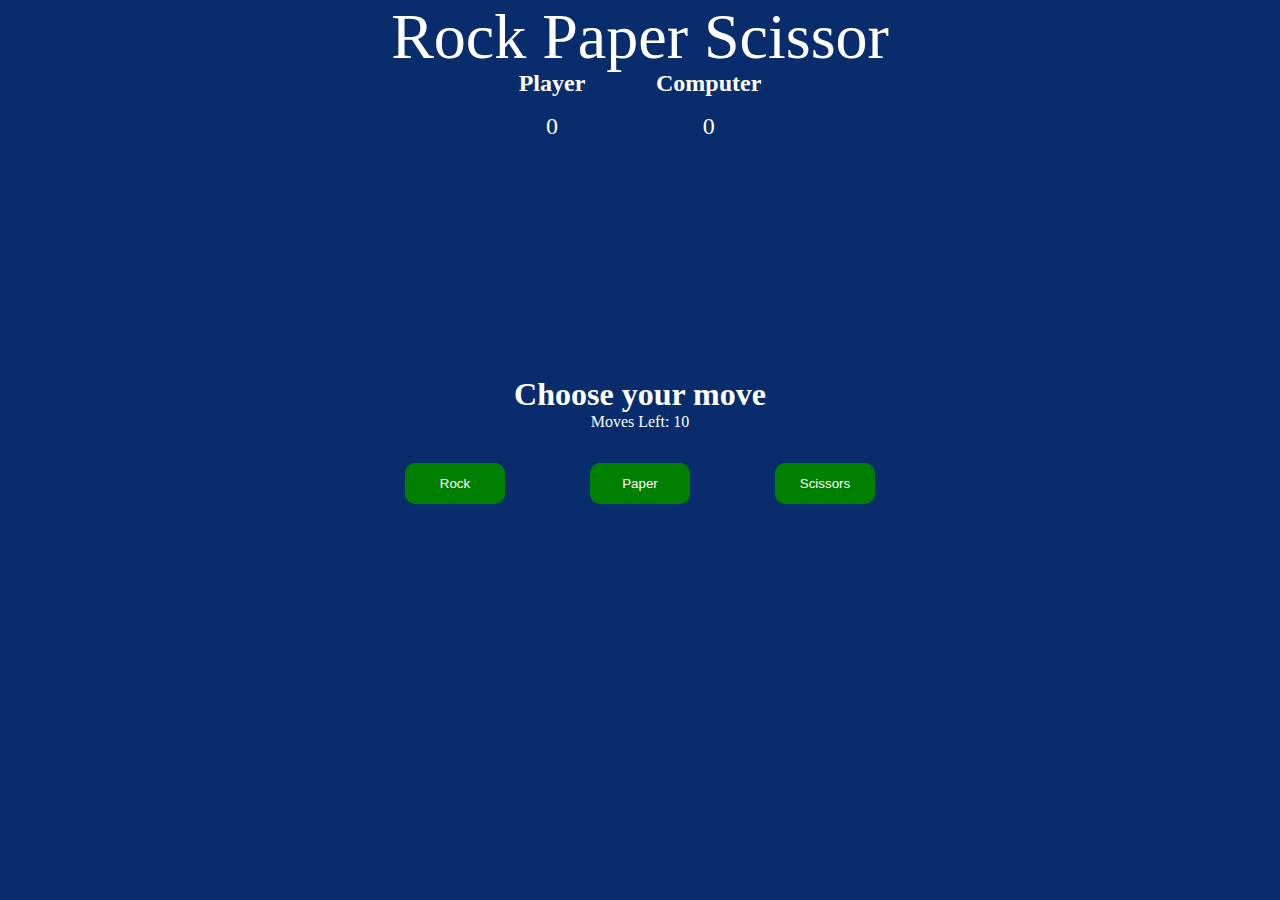
<file: exercise_1/index.html>
<!-- index.html -->

<!DOCTYPE html>
<html lang="en">
<head>
    <meta charset="UTF-8">
    <meta name="viewport" 
          content="width=device-width, 
                   initial-scale=1.0">
    <link rel="stylesheet" href="styles.css">
    <title>Rock Paper Scissor</title>
</head>
<body>
    <section class="game">
        <!--Title -->
        <div class="title">Rock Paper Scissor</div>
        
          <!--Display Score of player and computer -->
        <div class="score">  
            <div class="playerScore">
                <h2>Player</h2>
                <p class="p-count count">0</p>

            </div>       
            <div class="computerScore">
                <h2>Computer</h2>
                <p class="c-count count">0</p>

            </div>
        </div>
      
        <div class="move">Choose your move</div>
        
          <!--Number of moves left before game ends -->
        <div class="movesleft">Moves Left: 10 </div>
        
          <!--Options available to player to play game -->
        <div class="options">
            <button class="rock">Rock</button>
            <button class="paper">Paper</button>
            <button class="scissor">Scissors</button>    
        </div>
        
          <!--Final result of game -->
        <div class="result"></div>
        
          <!--Reload the game -->
        <button class="reload"></button>

    </section>

    <script src="javascript.js"></script>
</body>
</html>
</file>
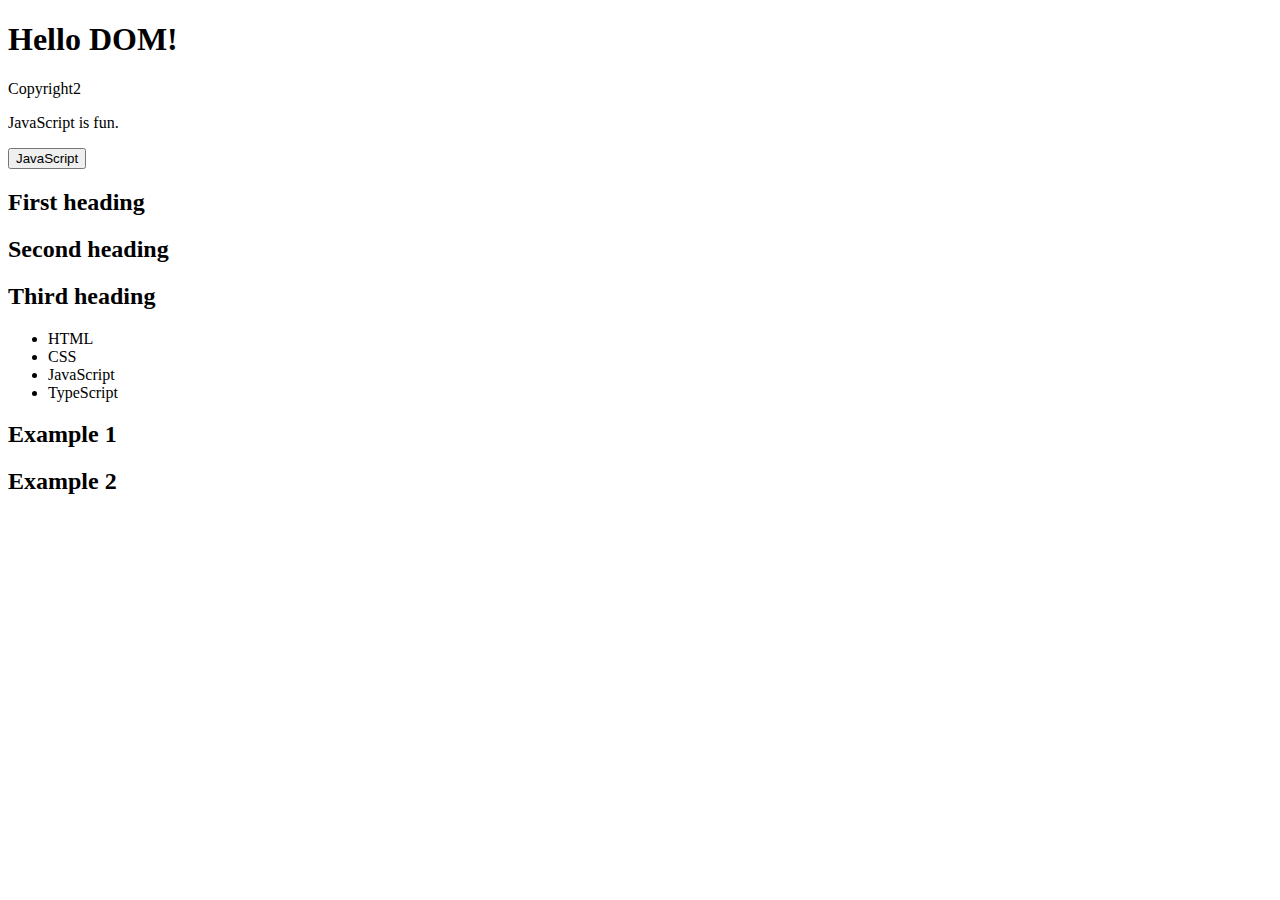
<file: exercise_2/index.html>
<!DOCTYPE html>
<html lang="en">

<head>
    <meta charset="UTF-8">
    <meta name="viewport" content="width=device-width, initial-scale=1.0">
    <title>JavaScript DOM-Selecting elements</title>
</head>

<body>
    <h1>Hello DOM!</h1>
    <p id="first">Hi, There!</p>
    <p>JavaScript is fun.</p>
    
    <input type="button" name="rate1" value="JavaScript">

    <h2>First heading</h2>
    <h2>Second heading</h2>
    <h2>Third heading</h2>

    <ul id="menu">
        <li class="item">HTML</li>
        <li class="item">CSS</li>
        <li class="item highlight">JavaScript</li>
        <li class="item">TypeScript</li>
    </ul>
    <h2 class="secondary">Example 1</h2>
    <h2 class="secondary">Example 2</h2>
    <script src="jvscript.js"></script>
</body>

</html>
</file>
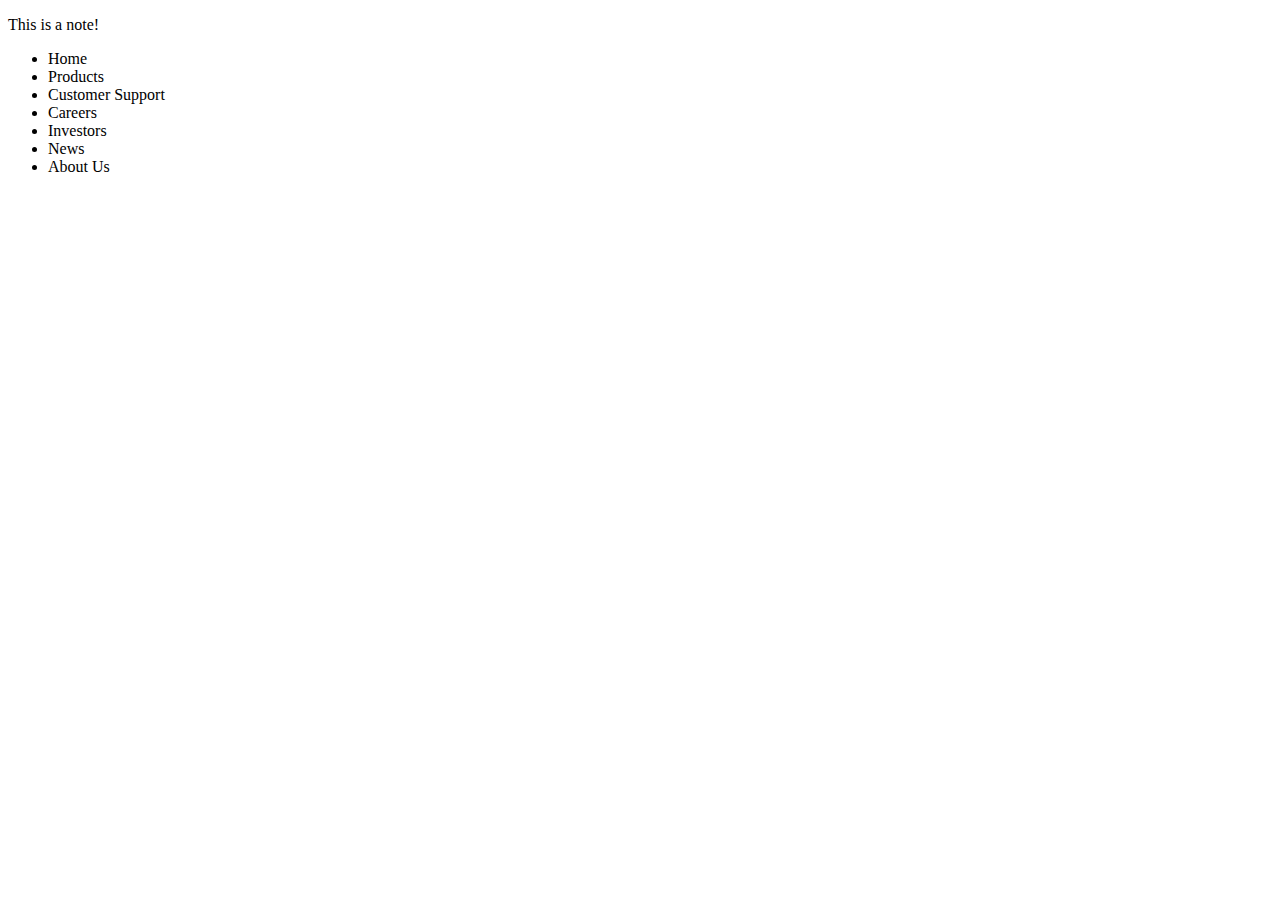
<file: exercise_3/index.html>
<!DOCTYPE html>
<html lang="en">
<head>
    <meta charset="UTF-8">
    <meta name="viewport" content="width=device-width, initial-scale=1.0">
    <title>Js DOM-Travesing elements</title>
</head>
<body>
    <div id="main">
        <p class="note">This is a note!</p>
    </div>

    <ul id="menu">
        <li class="first">Home</li>
        <li>Products</li>
        <li class="current">Customer Support</li>
        <li>Careers</li>
        <li>Investors</li>
        <li>News</li>
        <li class="last">About Us</li>
    </ul>
    <script src="javas.js"></script>
</body>
</html>
</file>
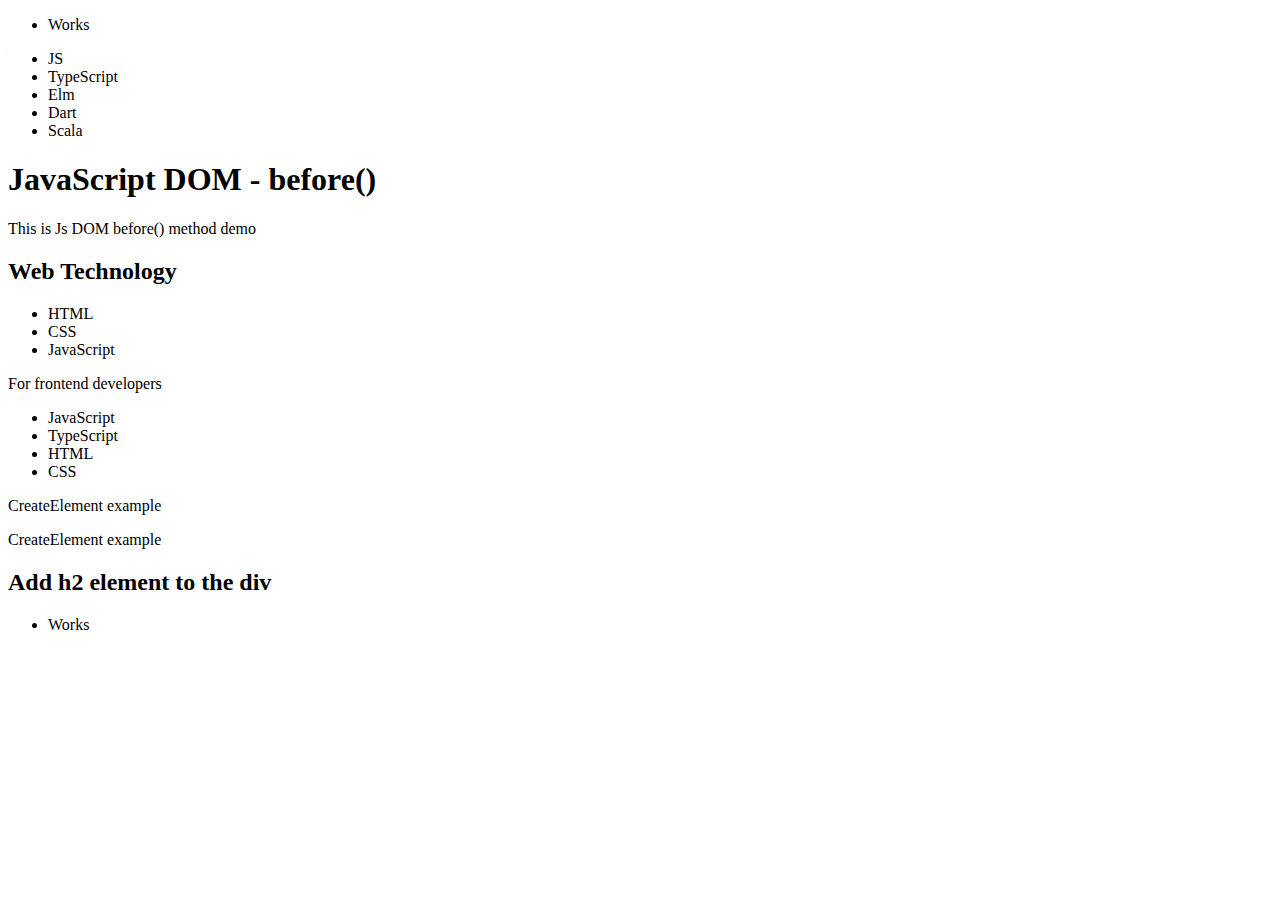
<file: exercise_4/index.html>
<!DOCTYPE html>
<html lang="en">

<head>
    <meta charset="UTF-8">
    <meta name="viewport" content="width=device-width, initial-scale=1.0">
    <title>Js DOM-Manipulating Elements</title>
</head>

<body>
    <ul id="menu">
        <li>Home</li>
    </ul>

    <ul id="language"></ul>

    <p>This is Js DOM before() method demo</p>

    <ul id="list">
        <li>CSS</li>
    </ul>

    <ul id="app">
        <li>JavaScript</li>
    </ul>
    <script src="jvs.js"></script>
</body>

</html>
</file>
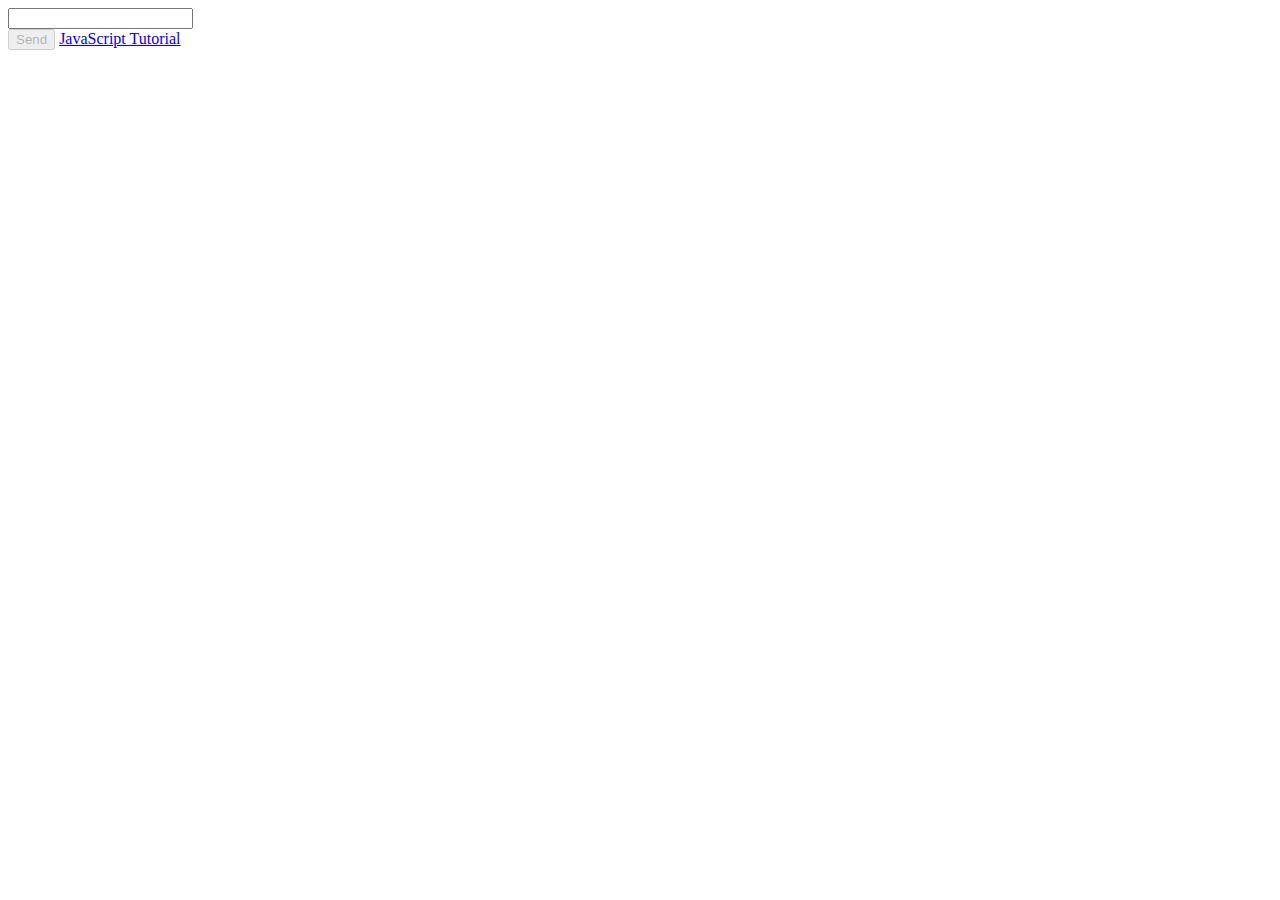
<file: exercise_5/index.html>
<!DOCTYPE html>
<html lang="en">

<head>
    <meta charset="UTF-8">
    <meta name="viewport" content="width=device-width, initial-scale=1.0">
    <title>Js DOM - Manging Attributes</title>
</head>

<body>
    <input type="text" id="username" secured="true">

    <div id="main" data-progress="pending" data-value="10%"></div>

    <button id="btnSend">Send</button>

    <a href="https://www.javascripttutorial.net" target="_blank" id="js">JavaScript Tutorial</a>

    
    <script src="Js.js"></script>
</body>



</html>
</file>
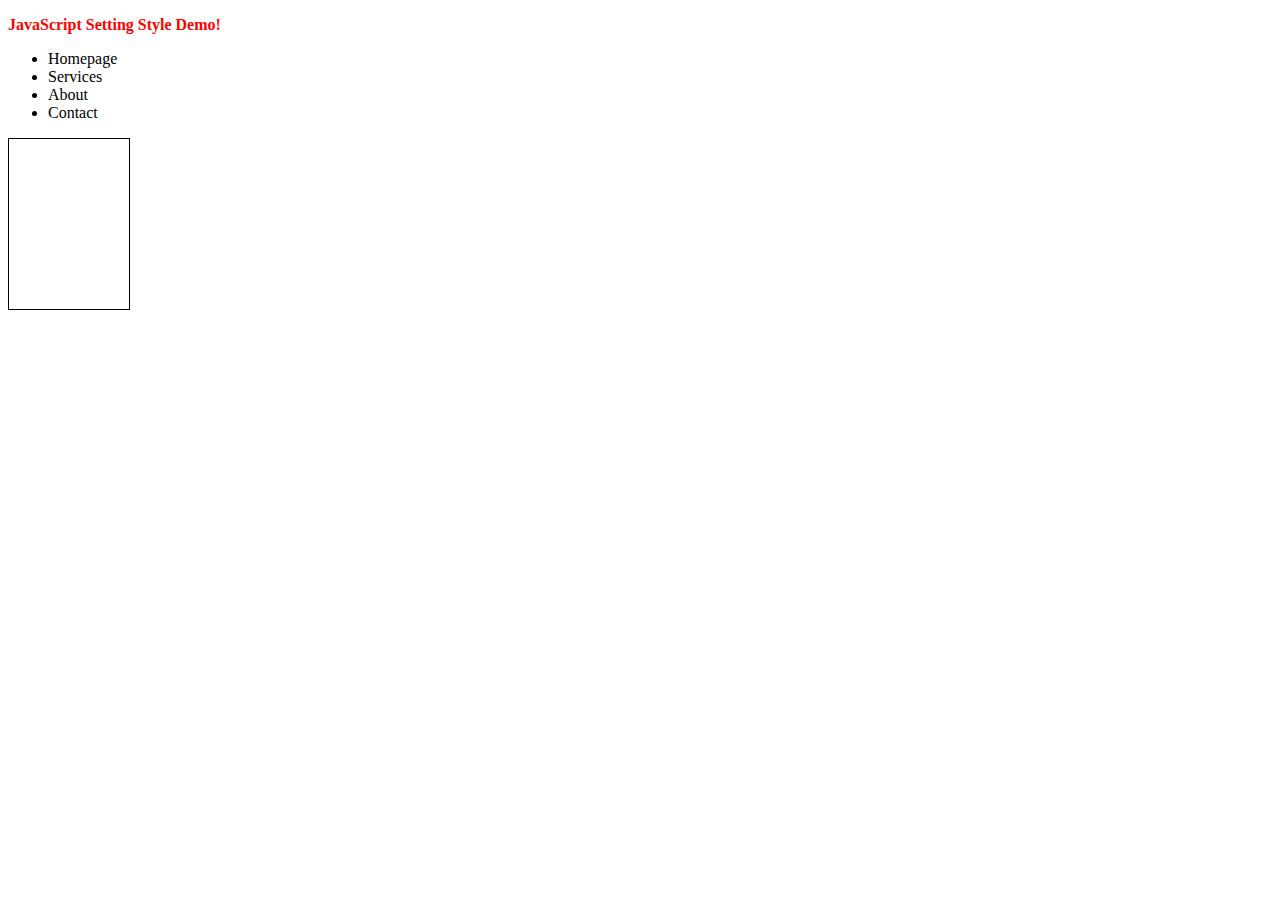
<file: exercise_6/index.html>
<!DOCTYPE html>
<html lang="en">

<head>
    <meta charset="UTF-8">
    <meta name="viewport" content="width=device-width, initial-scale=1.0">
    <title>Js Style</title>
</head>

<body>
    <p id="content">JavaScript Setting Style Demo!</p>

    <ul id="menu" class="vertical main">
        <li>Homepage</li>
        <li>Services</li>
        <li>About</li>
        <li>Contact</li>
     </ul>

     <div class="box" style="width:100px;height:150px;border:solid 1px #000;padding:10px"></div>

    <script src="Js.js"></script>
</body>

</html>
</file>
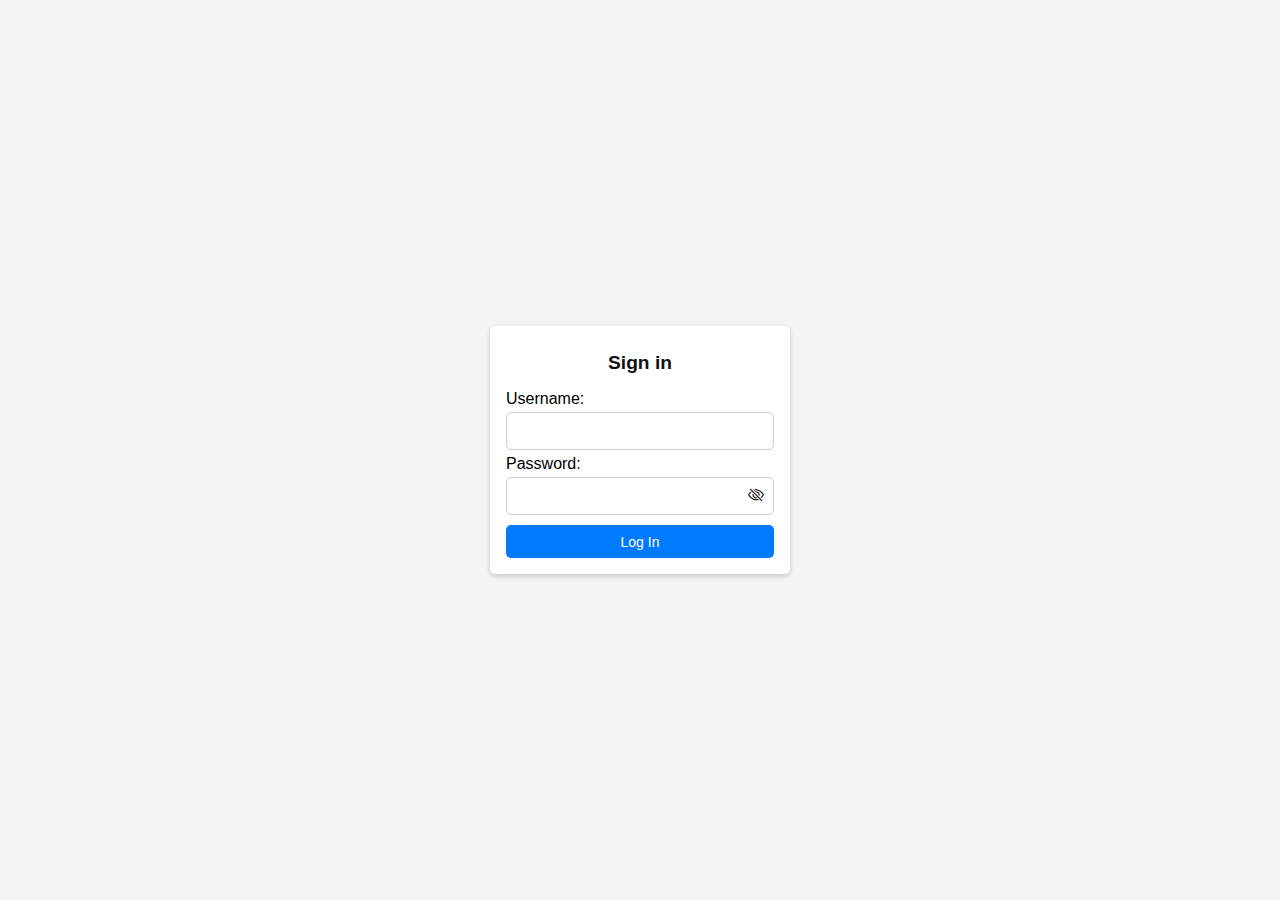
<file: exercise_8/index.html>
<!DOCTYPE html>
<html lang="en">
<head>
    <meta charset="UTF-8">
    <meta name="viewport" content="width=device-width, initial-scale=1.0">
    <title>Toggle Password Visibility</title>
    
    <link rel="stylesheet" href="https://cdn.jsdelivr.net/npm/bootstrap-icons@1.3.0/font/bootstrap-icons.css" />
    <link rel="stylesheet" href="style.css">
</head>
<body>
    <div class="container">
        <h1>Sign in</h1>
        <form method="post">
            <p>
                <label for="username">Username:</label>
                <input type="text" name="username" id="username">
            </p>

            <p>
                <label for="password">Password:</label>
                <input type="password" name="password" id="password" />
                <i class="bi bi-eye-slash" id="togglePassword"></i>
            </p>
            <button type="submit" id="submit" class="submit">Log In</button>
            </p>
        </form>
    </div>
    <script src="script.js"></script>
</body>
</html>
</file>
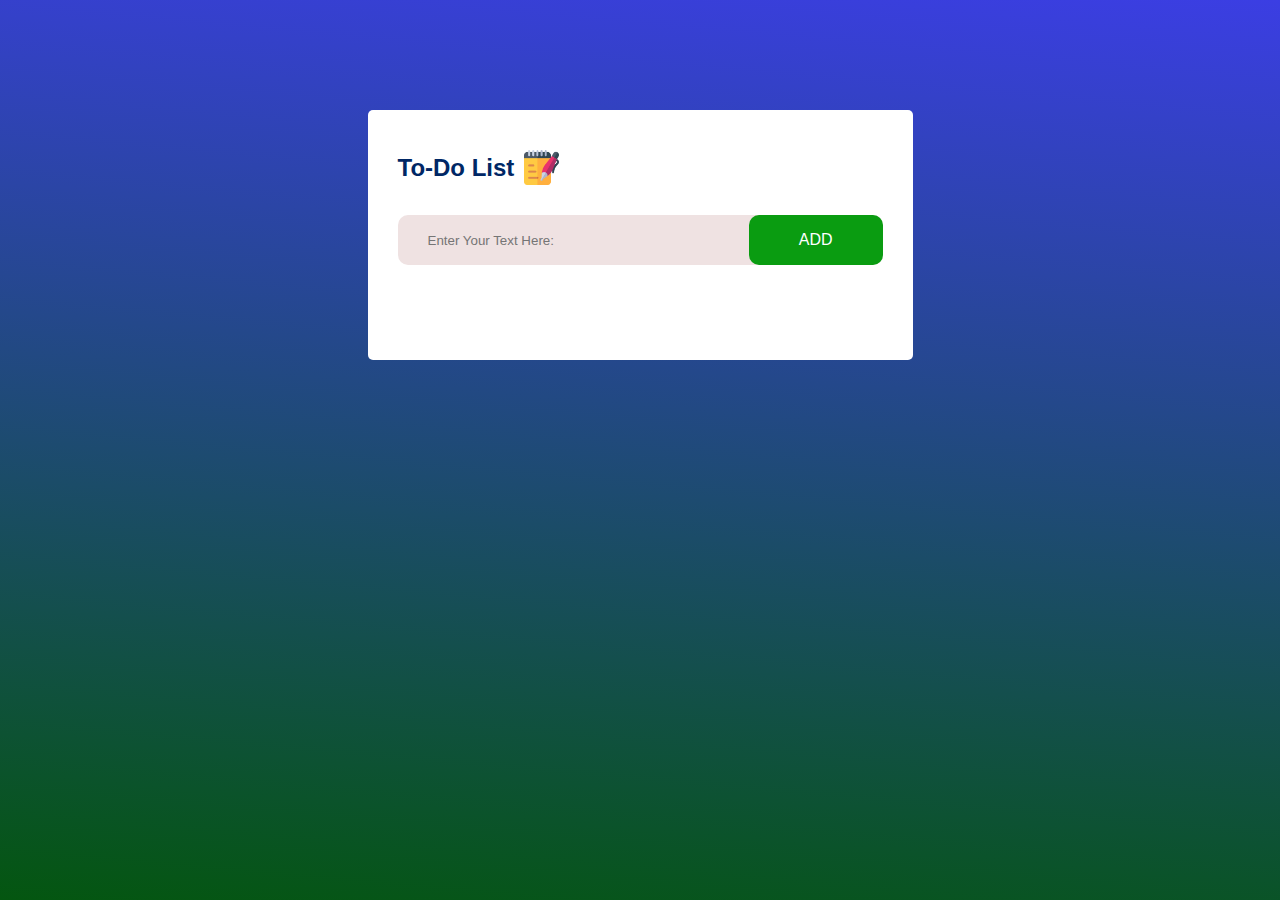
<file: ToDoList/index.html>
<!DOCTYPE html>
<html lang="en">
<head>
    <meta charset="UTF-8">
    <meta http-equiv="X-UA-Compatible" content="IE=edge">
    <meta name="viewport" content="width=device-width, initial-scale=1.0">
    <title>To Do List</title>
    <link href="styles.css" rel="stylesheet">
</head>
<body>
    
    <div class="container">
        <div class="todo-app">
            <h2>To-Do List<img src="images/notes.png"></h2>
            <div class="row">
                <input type="text" id="input-box" placeholder="Enter Your Text Here:">
                <button onclick="addTask()">ADD</button>
            </div>
            <ul id="list-container">
                <!-- <li class="checked">Task 0</li>
                <li>Task 1</li> -->
            </ul>
        </div>
    </div>


    <script src="script.js"></script>
</body>
</html>
</file>
<file: exercise_1/styles.css>
/* styles.css */
/* universal selector - Applies to whole document */
*{
    padding: 0;
    margin: 0;
    box-sizing: border-box;
    background: #082c6c;
    color: #fff;
}
/* To center everything in game */
.game{
    display: flex;
    flex-direction: column;
    height: 100vh;
    width: 100vw;
    justify-content: center;
    align-items: center;
}

/* Title of the game */
.title{
    position: absolute;
    top: 0;
    font-size: 4rem;
    z-index: 2;
}

/* Score Board */
.score{
    display: flex;
    width: 30vw;
    justify-content: space-evenly;
    position: absolute;
    top: 70px;
    z-index: 1;
}

/* Score  */
.p-count,.c-count{
    text-align: center;
    font-size: 1.5rem;
    margin-top: 1rem;
}

/* displaying three buttons in one line */
.options{
    display: flex;
    width: 50vw;
    justify-content: space-evenly;
    margin-top: 2rem;
}

/* Styling on all three buttons */
.rock, .paper, .scissor{
    padding: 0.8rem;
    width: 100px;
    border-radius: 10px;
    background: green;
    outline: none;
    border-color: green;
    border: none;
    cursor: pointer;
}

.move{
    font-size: 2rem;
    font-weight: bold;
}

/* Reload button style */
.reload {
    display: none;
    margin-top: 2rem;
    padding: 1rem;
    background: green;
    outline: none;
    border: none;
    border-radius: 10px;
    cursor: pointer;
}

.result{
    margin-top: 20px;
    font-size: 1.2rem;
}

/* Responsive Design */
@media screen and (max-width: 612px)
{  
    .title{
        text-align: center;
    }
    .score{
        position: absolute;
        top: 200px;
        width: 100vw;
    }
    .options{
        width: 100vw;
    }
</file>
<file: exercise_8/style.css>
* {
	margin: 0;
	padding: 0;
	box-sizing: border-box;
}

body {
	font-family: -apple-system, BlinkMacSystemFont, "Segoe UI", Roboto, Oxygen, Ubuntu, Cantarell, "Open Sans",
		"Helvetica Neue", sans-serif;
	font-size: 1rem;
	line-height: 1.7;
	background-color: #f4f4f4;
	display: flex;
	justify-content: center;
	align-items: center;
	height: 100vh;
}

.container {
	background-color: #fff;
	border-radius: 5px;
	box-shadow: 0 2px 5px rgba(0, 0, 0, 0.2);
	max-width: 300px;
	margin: 10px auto;
	padding: 1rem;
}

h1 {
	padding: 5px 0;
	font-size: 1.2rem;
	color: #111;
	text-align: center;
	
}

input {
	padding: 10px;
	font-size: 14px;
	border-radius: 5px;
	outline: none;
	width: 100%;
	border: solid 1px #ccc;
}

form i {
	margin-left: -30px;
	cursor: pointer;
}

button {
    box-sizing: border-box;
    width: 100%;
    padding: 3%;
    background: #007bff;
    border: none;
    color: #fff;
    font-size: 14px;
	border-radius: 5px;
}

button:hover {
    background: #0069d9;
    cursor: pointer;
}
.submit{
	margin-top:10px;
}
</file>
<file: ToDoList/styles.css>
* {
    margin: 0;
    padding: 0;
    box-sizing: border-box;
    font-family: sans-serif;
}

.container {
    min-height: 100vh;
    background: linear-gradient(185deg, #3b3ee3, #045610);
    padding: 10px;
}

.todo-app {
    max-width: 545px;
    background-color: #fff;
    margin: 100px auto;
    padding: 40px 30px 70px;
    border-radius: 5px;
}

.todo-app h2 {
    color: #002765;
    display: flex;
    align-items: center;
    margin-bottom: 30px;
}

.todo-app h2 img {
    width: 35px;
    margin-left: 10px;
}

.todo-app:hover {
    box-shadow: 1px 2px 2px 3px black;
}

.row {
    display: flex;
    align-items: center;
    justify-content: space-between;
    background-color: #efe2e2;
    border-radius: 10px;
    padding-left: 20px;
    margin-bottom: 25px;
}

input {
    flex: 1;
    border: none;
    outline: none;
    background: transparent;
    padding: 10px;
    font-weight: 14px;
}

button {
    border: none;
    outline: none;
    padding: 16px 50px;
    color: #fff;
    font-size: 16px;
    cursor: pointer;
    background-color: #0a9c11;
    border-radius: 10px;
}

button:hover {
    background-color: #068051;
}

ul li {
    list-style: none;
    font-size: 17px;
    padding: 12px 8px 12px 50px;
    user-select: none;
    cursor: pointer;
    position: relative;
}

ul li::before{
    content: '';
    position: absolute;
    height: 28px;
    width: 28px;
    border-radius: 50%;
    background-image: url(images/unchecked.png);
    background-size: cover;
    background-position: center;
    top: 8px;
    left: 16px;
}

ul li.checked {
    color: #555;
    text-decoration: line-through;
}

ul li.checked::before {
    color: #666;
    background-image: url(images/checked.png);

}

ul li span {
    position: absolute;
    right: 0;
    top: 5px;
    width: 40px;
    height: 40px;
    font-size: 22px;
    color: #555;
    line-height: 40px;
    text-align: center;
    border-radius: 50%;
}

ul li span:hover {
    background: #f3f3f3;
}
</file>
